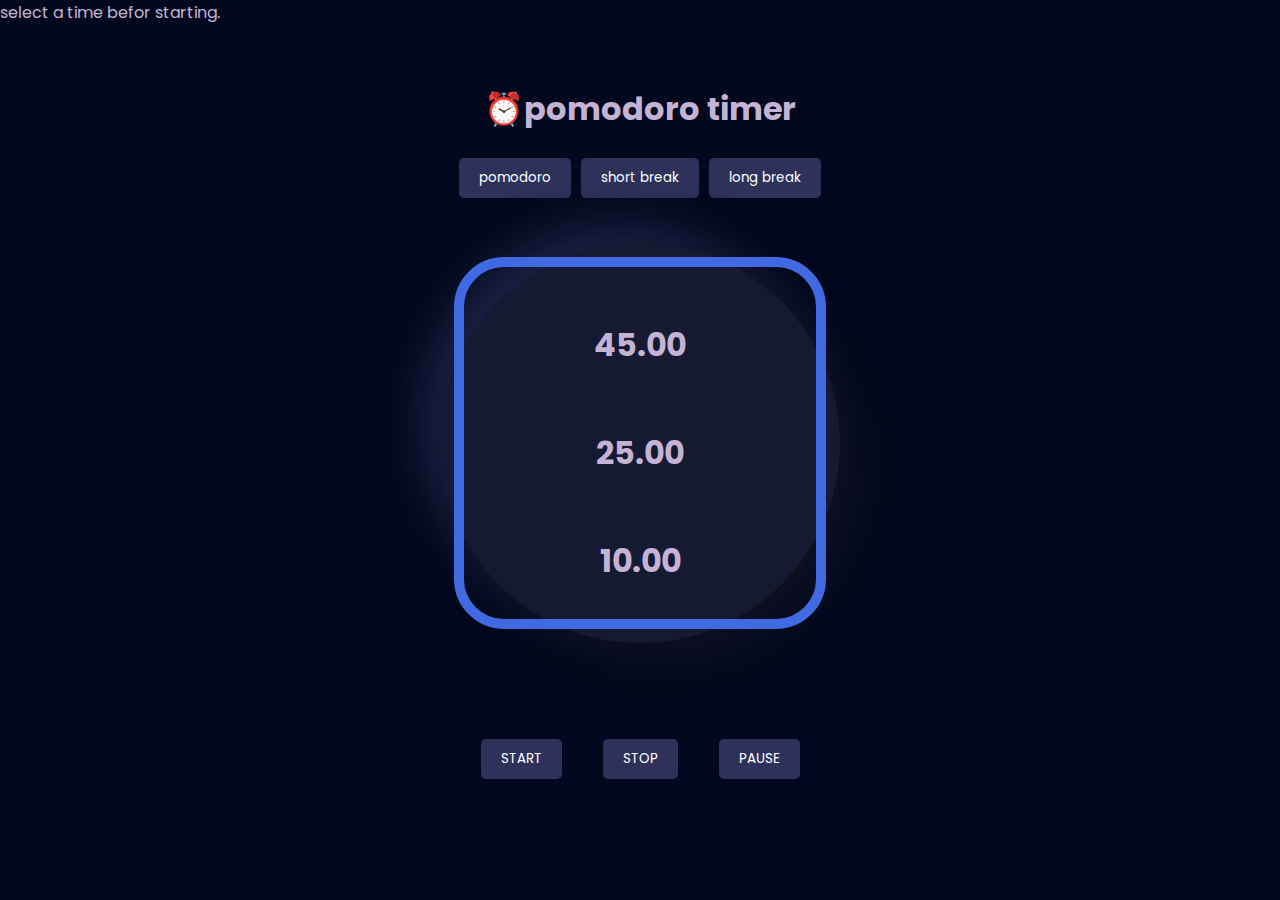
<file: pomodoro timer/index.html>
<!DOCTYPE html>
<html lang="en">
<head>
    <meta charset="UTF-8">
    <meta name="viewport" content="width=device-width, initial-scale=1.0">
    <title>pomodoro timer | focus</title>
    <link rel="Stylesheet" href="style.css">
</head>
    
<body>
    <div id="timer-messsage">select a time befor starting.</div>

    <div class="container">
    <div class="timer">
        <h1>⏰pomodoro timer</h1>

        <div class="button-container">
            <button class="button " id="pomodoro-session">pomodoro</button>
            <button class="button" id="short-break">short break</button>
            <button class="button" id="long-break">long break</button>
        </div>
    <main>
            <div class="pomodoro">
                <div id="pomodoro-timer" class="timer-display" data-duration="45.00">
                    <h1 class="time">45.00</h1>
                    
                </div>
                
                <div id="short-timer" class="timer-display" data-duration="25.00">
                    <h1 class="time">25.00</h1>
                </div>
                
                <div id="long-timer" class="timer-display" data-duration="10.00">
                    <h1 class="time">10.00</h1>
                </div>
            </div>
        </main>
    
        <div class="buttons">
            <input type="button" id="start" value="START">
            <input type="button" id="stop" value="STOP">
            <input type="button" id="pause" value="PAUSE">
        </div>
    </div>
</div>
<!-- js -->
<script scr="script.js"></script>
    
</body>
</html>
</file>
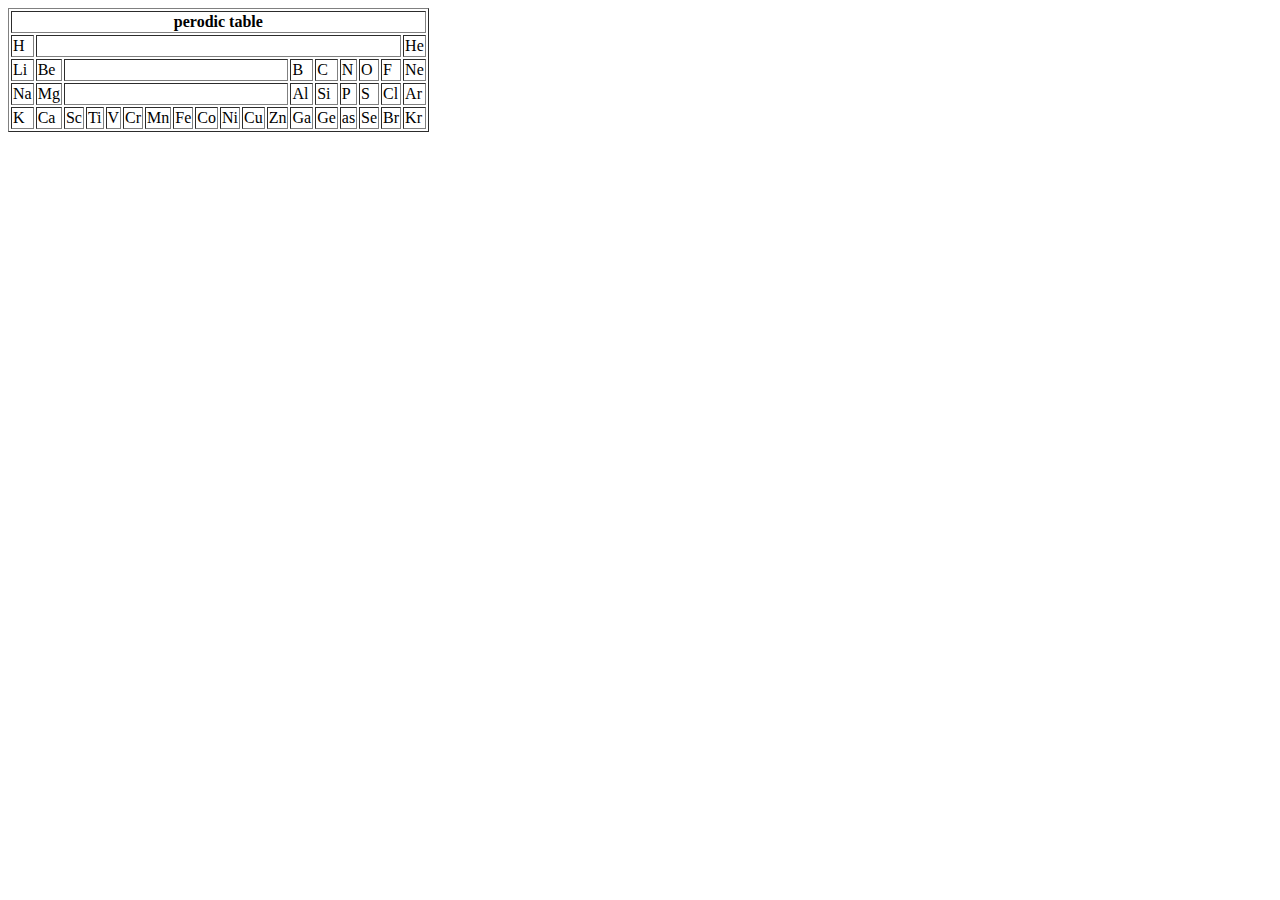
<file: day 1/periodic.html>
<!DOCTYPE html>
<html lang="en">
<head>
    <meta charset="UTF-8">
    <meta name="viewport" content="width=device-width, initial-scale=1.0">
    <title>Document</title>
</head>
<body>
    <!DOCTYPE html>
<html lang="en">
<head>
    <meta charset="UTF-8">
    <meta name="viewport" content="width=device-width, initial-scale=1.0">
    <title>Document</title>
</head>
<body>
    <table border="1">
        <th  colspan="18">perodic table</th>

        <tr>
            <td>H</td>
            <td colspan="16">  </td>
            <td>He</td>

        </tr>
        
        <tr>
            <td>Li</td>
            <td>Be</td>
            <td colspan="10"> </td>
            <td>B</td>
            <td>C</td>
            <td>N</td>
            <td>O</td>
            <td>F</td>
            <td>Ne</td>
        </tr>

        <tr>
            <td>Na</td>
            <td>Mg</td>
            <td colspan="10"> </td>
            <td>Al</td>
            <td>Si</td>
            <td>P</td>
            <td>S</td>
            <td>Cl</td>
            <td>Ar</td>
        </tr>

        <tr>
            <td>K</td>
            <td>Ca</td>
            <td>Sc</td>
            <td>Ti</td>
            <td>V</td>
            <td>Cr</td>
            <td>Mn</td>
            <td>Fe</td>
            <td>Co</td>
            <td>Ni</td>
            <td>Cu</td>
            <td>Zn</td>
            <td>Ga</td>
            <td>Ge</td>
            <td>as</td>
            <td>Se</td>
            <td>Br</td>
            <td>Kr</td>
            
        </tr>
    </table>
</body>
</html>

</body>
</html>
</file>
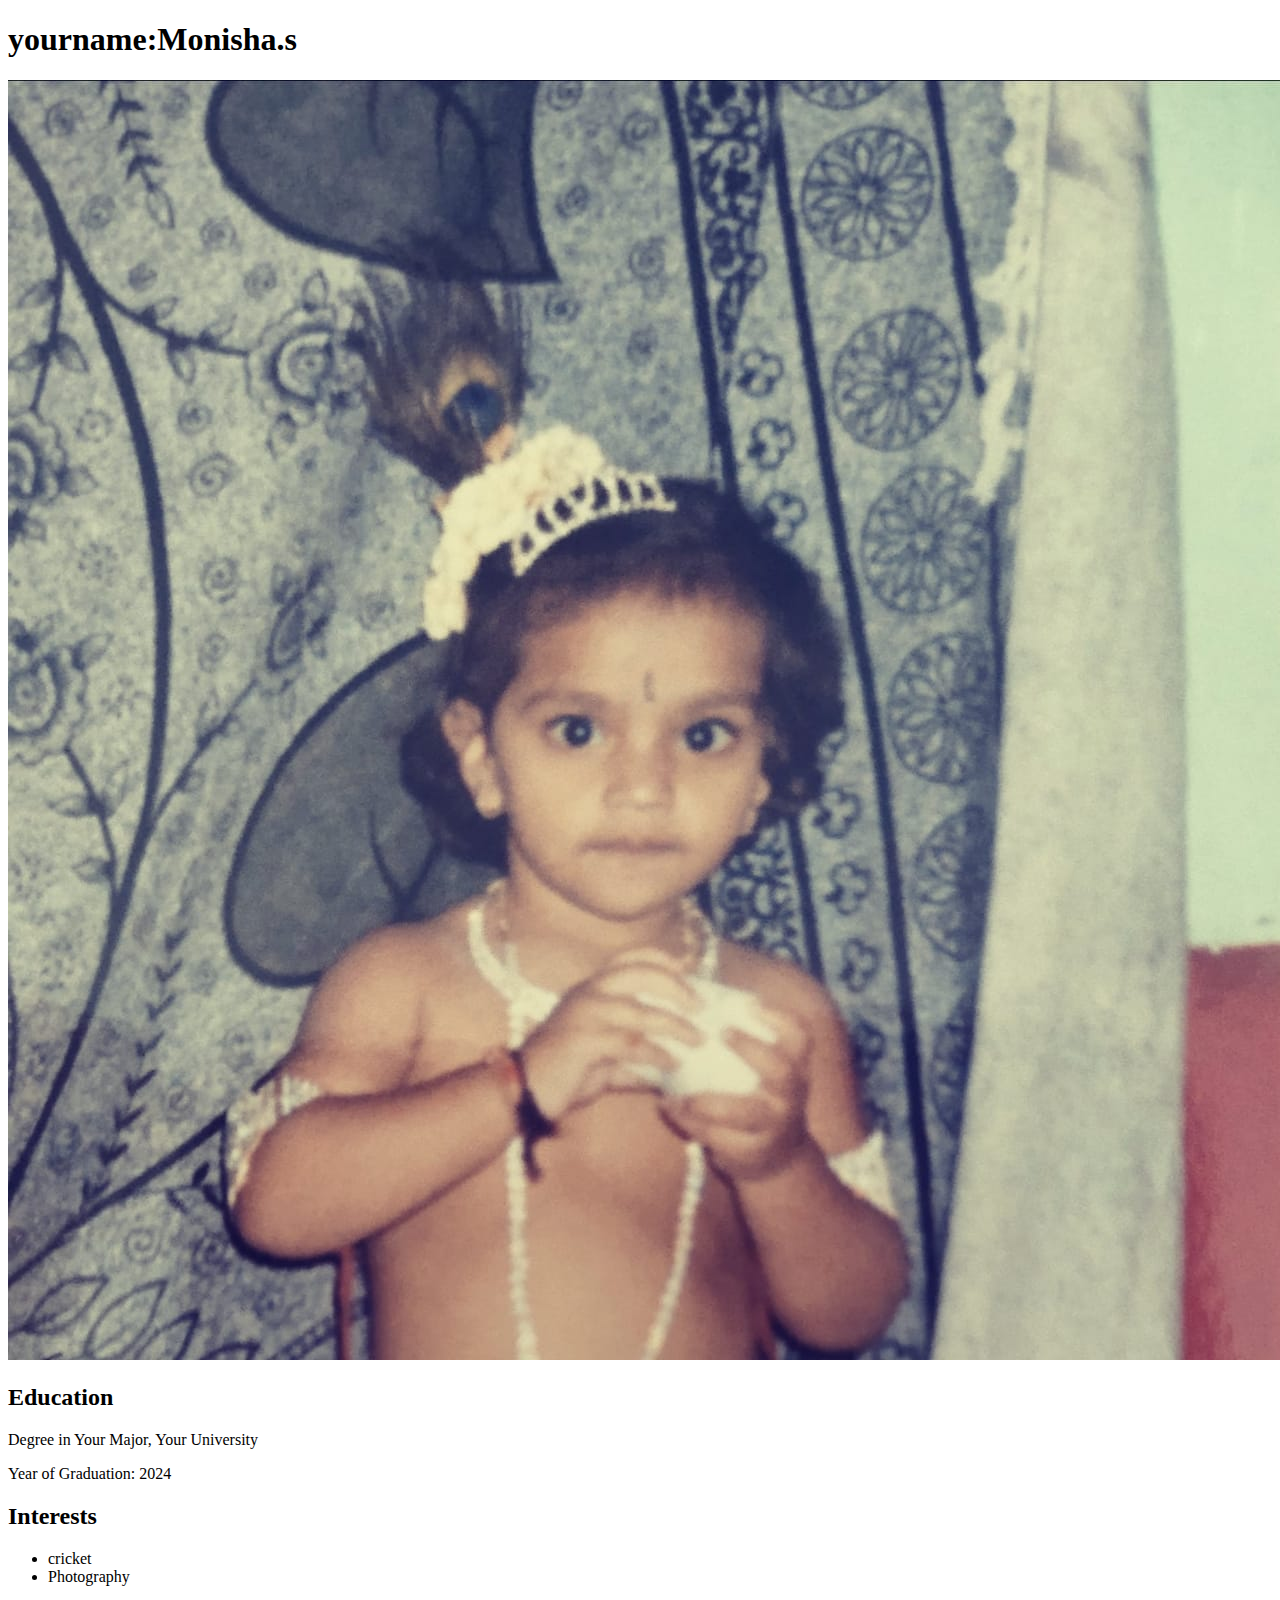
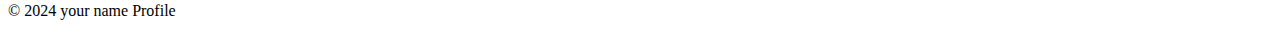
<file: day 2/profilpic.html>
<!DOCTYPE html>
<html lang="en">
<head>
    <meta charset="UTF-8">
    <meta name="viewport" content="width=device-width, initial-scale=1.0">
    <title>personal information</title>
</head>
<body>
    <div class="container">
        <header>
            <h1>yourname:Monisha.s</h1>
        </header>
        <main>
            <div class="profile-picture">
                <img src="manu.jpeg" alt="Profile Picture">
            </div>
            <section class="education">
                <h2>Education</h2>
                <p>Degree in Your Major, Your University</p>
                <p>Year of Graduation: 2024</p>
            </section>
            <section class="interests">
                <h2>Interests</h2>
                <ul>
                    <li>cricket</li>
                    <li>Photography</li>
                    </ul>
            </section>
        </main>
        <footer>
            <p>&copy 2024 your name Profile</p>
        </footer>
    </div>
</body>
</html>
</file>
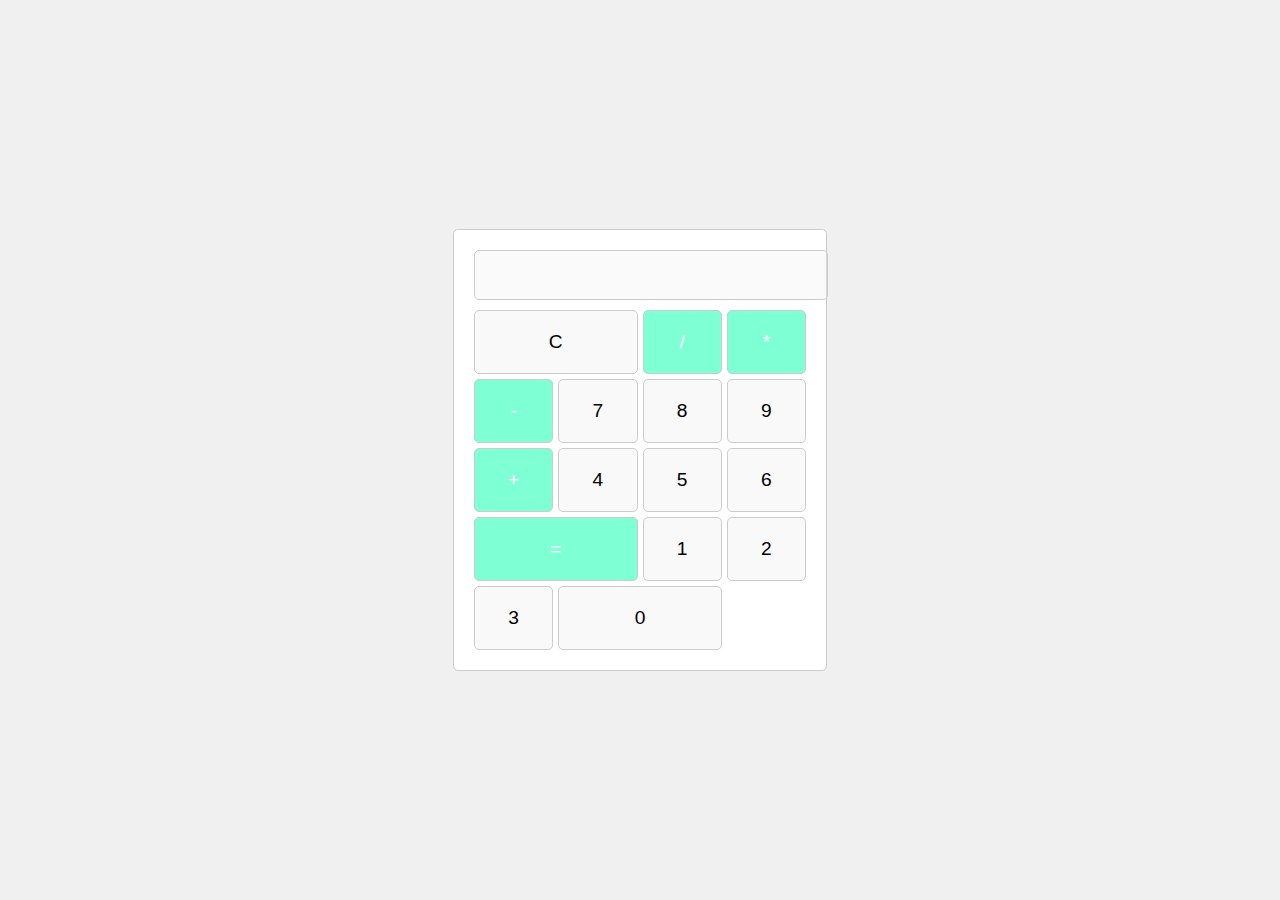
<file: day 3/calculater.html>
<!DOCTYPE html>
<html lang="en">
<head>
    <meta charset="UTF-8">
    <meta name="viewport" content="width=device-width, initial-scale=1.0">
    <title>Simple Calculator</title>
    <style>
        body {
            font-family: Arial, sans-serif;
            display: flex;
            justify-content: center;
            align-items: center;
            height: 100vh;
            margin: 0;
            background-color: #f0f0f0;
        }
        .calculator {
            border: 1px solid #ccc;
            border-radius: 5px;
            padding: 20px;
            background-color: #fff;
        }
        .display {
            width: 100%;
            padding: 10px;
            font-size: 1.5em;
            text-align: right;
            border: 1px solid #ccc;
            border-radius: 5px;
            margin-bottom: 10px;
        }
        .buttons {
            display: grid;
            grid-template-columns: repeat(4, 1fr);
            gap: 5px;
        }
        .button {
            padding: 20px;
            font-size: 1.2em;
            text-align: center;
            border: 1px solid #ccc;
            border-radius: 5px;
            cursor: pointer;
            background-color: #f9f9f9;
        }
        .button:hover {
            background-color: #e0e0e0;
        }
        .button.operator {
            background-color: aquamarine;
            color: white;
        }
        .button.operator:hover {
            background-color: aquamarine;
        }
        .button.double {
            grid-column: span 2;
        }
    </style>
</head>
<body>
    <div class="calculator">
        <input type="text" class="display" id="display" disabled>
        <div class="buttons">
            <div class="button double" onclick="clearDisplay()">C</div>
            <div class="button operator" onclick="appendOperator('/')">/</div>
            <div class="button operator" onclick="appendOperator('*')">*</div>
            <div class="button operator" onclick="appendOperator('-')">-</div>
            <div class="button" onclick="appendNumber('7')">7</div>
            <div class="button" onclick="appendNumber('8')">8</div>
            <div class="button" onclick="appendNumber('9')">9</div>
            <div class="button operator" onclick="appendOperator('+')">+</div>
            <div class="button" onclick="appendNumber('4')">4</div>
            <div class="button" onclick="appendNumber('5')">5</div>
            <div class="button" onclick="appendNumber('6')">6</div>
            <div class="button double operator" onclick="calculateResult()">=</div>
            <div class="button" onclick="appendNumber('1')">1</div>
            <div class="button" onclick="appendNumber('2')">2</div>
            <div class="button" onclick="appendNumber('3')">3</div>
            <div class="button double" onclick="appendNumber('0')">0</div>
        </div>
    </div>

    <script>
        function appendNumber(number) {
            document.getElementById('display').value += number;
        }

        function appendOperator(operator) {
            let display = document.getElementById('display');
            let value = display.value;
            if (value && !['+', '-', '*', '/'].includes(value.slice(-1))) {
                display.value += operator;
            }
        }

        function clearDisplay() {
            document.getElementById('display').value = '';
        }

        function calculateResult() {
            let display = document.getElementById('display');
            try {
                display.value = eval(display.value) || '';
            } catch {
                display.value = 'Error';
            }
        }
    </script>
</body>
</html>
</file>
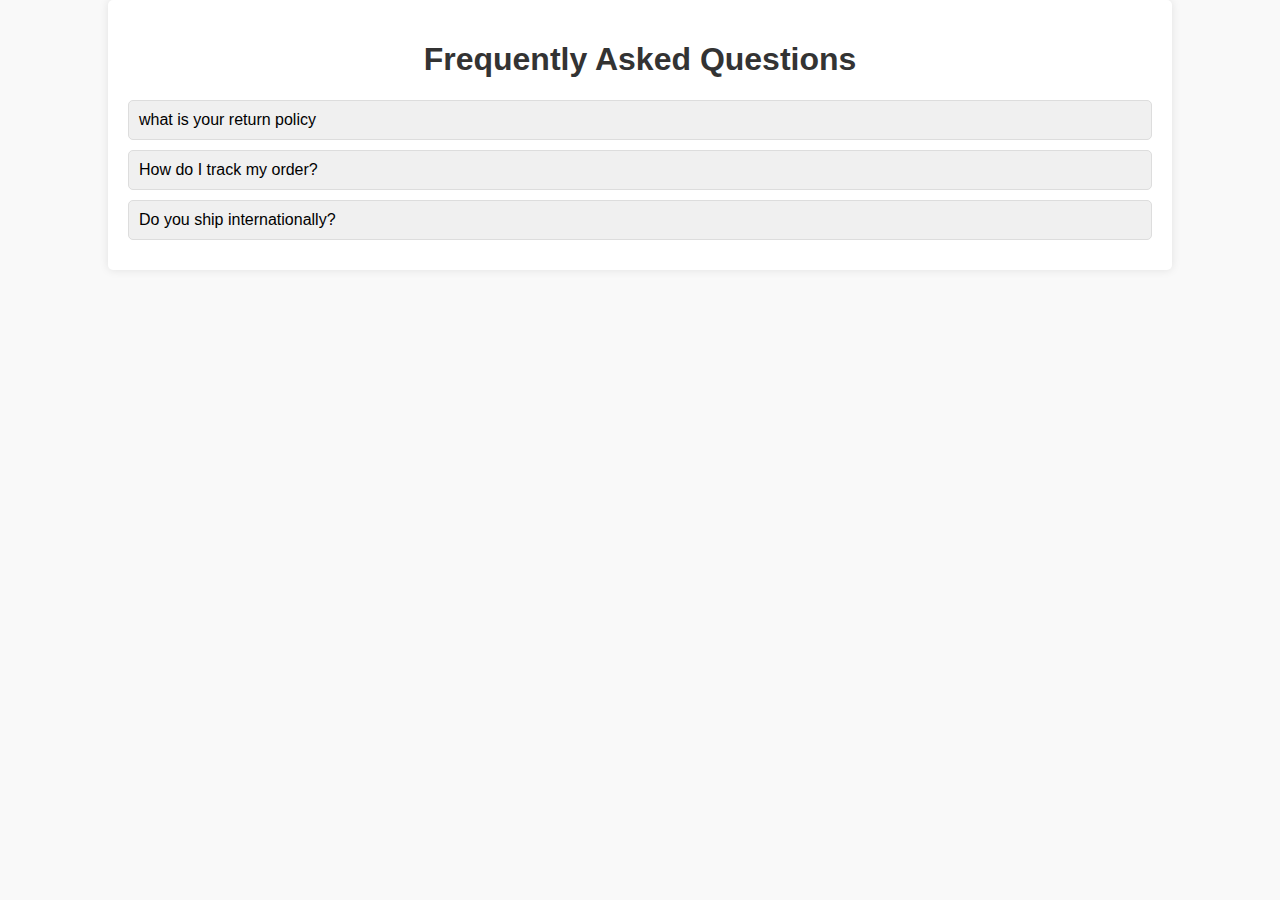
<file: day 3/faq.html>
<!DOCTYPE html>
<html lang="en">
<head>
    <meta charset="UTF-8">
    <meta name="viewport" content="width=device-width, initial-scale=1.0">
    <title>FAQ Page</title>
    <style>
        body {
            font-family: Arial, sans-serif;
            margin: 0;
            padding: 0;
            background-color: #f9f9f9;
        }
        .container {
            width: 80%;
            margin: 0 auto;
            padding: 20px;
            background-color: #fff;
            border-radius: 5px;
            box-shadow: 0 0 10px rgba(0, 0, 0, 0.1);
        }
        h1 {
            text-align: center;
            color: #333;
        }
        .faq-item {
            margin-bottom: 10px;
        }
        .faq-question {
            background-color: #f0f0f0;
            padding: 10px;
            border: 1px solid #ddd;
            border-radius: 5px;
            cursor: pointer;
        }
        .faq-answer {
            display: none;
            padding: 10px;
            border: 1px solid #ddd;
            border-top: none;
            border-radius: 0 0 5px 5px;
        }
        .faq-answer.show {
            display: block;
        }
    </style>
</head>
<body>
    <div class="container">
        <h1>Frequently Asked Questions</h1>
        <div class="faq-item">
            <div class="faq-question" onclick="toggleAnswer('answer1')">what is your return policy</div>
            <div class="faq-answer" id="answer1">You can return any item within 30 days of purchase. The item must be in its original condition.</div>
        </div>
        <div class="faq-item">
            <div class="faq-question" onclick="toggleAnswer('answer2')">How do I track my order?</div>
            <div class="faq-answer" id="answer2">Once your order has shipped, you will receive an email with a tracking number and a link to track your order.</div>
        </div>
        <div class="faq-item">
            <div class="faq-question" onclick="toggleAnswer('answer3')">Do you ship internationally?</div>
            <div class="faq-answer" id="answer3">Yes, we offer international shipping. Please check our shipping options at checkout for more details.</div>
        </div>
    </div>

    <script>
        function toggleAnswer(answerId) {
            var answerElement = document.getElementById(answerId);
            if (answerElement.classList.contains('show')) {
                answerElement.classList.remove('show');
            } else {
                var allAnswers = document.querySelectorAll('.faq-answer');
                allAnswers.forEach(function(answer) {
                    answer.classList.remove('show');
                });
                answerElement.classList.add('show');
            }
        }
    </script>
</body>
</html>
</file>
<file: pomodoro timer/style.css>
@import url('https://fonts.googleapis.com/css2?family=Poppins:ital,wght@0,100;0,200;0,300;0,400;0,500;0,600;0,700;0,800;0,900;1,100;1,200;1,300;1,400;1,500;1,600;1,700;1,800;1,900&display=swap');

*{
    margin: 0;
    padding: 0;
    box-sizing: border-box;
    font-family: "poppins", sans-serif;
}

body {
    background-color: rgb(2, 9, 30);
    color: rgb(197, 179, 214);
}


.container {
    text-align: center;
    width: 100%;
    padding: 10px 0; 
}

.timer {
    display: inline-block;
    padding: 10px;
    width: 600px; 
    box-sizing: border-box;
}

main {
    width: 25rem;
    height: 25rem;
    border-radius: 50%;
    text-align: center;
    margin: 0 auto;
    margin-bottom: 2rem;
}

h1 {
    font-size: 2rem;
    margin: 20px auto;
}

.button-container {
    margin-top: 20px;
    display: flex;
    justify-content: center;
}

.pomodoro {
    display: flex;
    flex-direction: column;
    justify-content: center;
    align-items: center;
    width: 100%;
    height: 100%;
    position: relative;
    margin: 2.5rem 0;
    text-align: center;
    border-radius: 50%;
    background: #151932;
    box-shadow: 20px 20px 42px #0e1021, -20px -20px 42px #1c2244;
}

.pomodoro::before  {
    content: "";
    position: absolute;
    border: 10px solid royalblue;
    border-radius: 50px;
    width: 22rem;
    height: 22rem;  
}

.timer  {
    font-size: 5rem !important;
    margin:20px auto;
}

.button-container {
    margin-top: 20px;
    display: flex;
    justify-content: center;
}

.button {
    background-color: #2e325a;
    color: #fff;
    border: none;
    border-radius: 5px;
    padding: 10px 20px;
    margin: 5px;
    cursor: pointer;
    transition: all .2sec ease-in;
}

.button.active, .button:hover {
    background-color: #020323;
}

.hidden {
    display: block;
}

.timer-display {
    font-size: 5rem;
    margin-top: 20px;
    font-weight: bold;
}

.buttons {
    margin-top: 20px;
}

#start, #stop, #pause {
    background-color: #2e325a;
    color: #fff;
    border: none;
    border-radius: 5px;
    padding: 10px 20px;
    margin: 10px;
    cursor: pointer;
    transition: all .2s ease-in;
}

#start:hover {
    background-color: blue;
    
}

#stop:hover {
    background-color: brown;
}

#pause:hover {
    background-color: yellowgreen;

}

#timer-message{
    color: white;
    background-color: orangered;
    display: none;
    padding: .5rem;
    font-size: 1rem;
    text-align: center;
    border-radius: 1rem;
}

/* Responsiveness */
@media  screen and (min-width: 320px) and (max-width: 600px) {
    .container{
        transform: scale(0.9)
    }
    
    .timer{
        width: 500px;
    }
}
</file>
